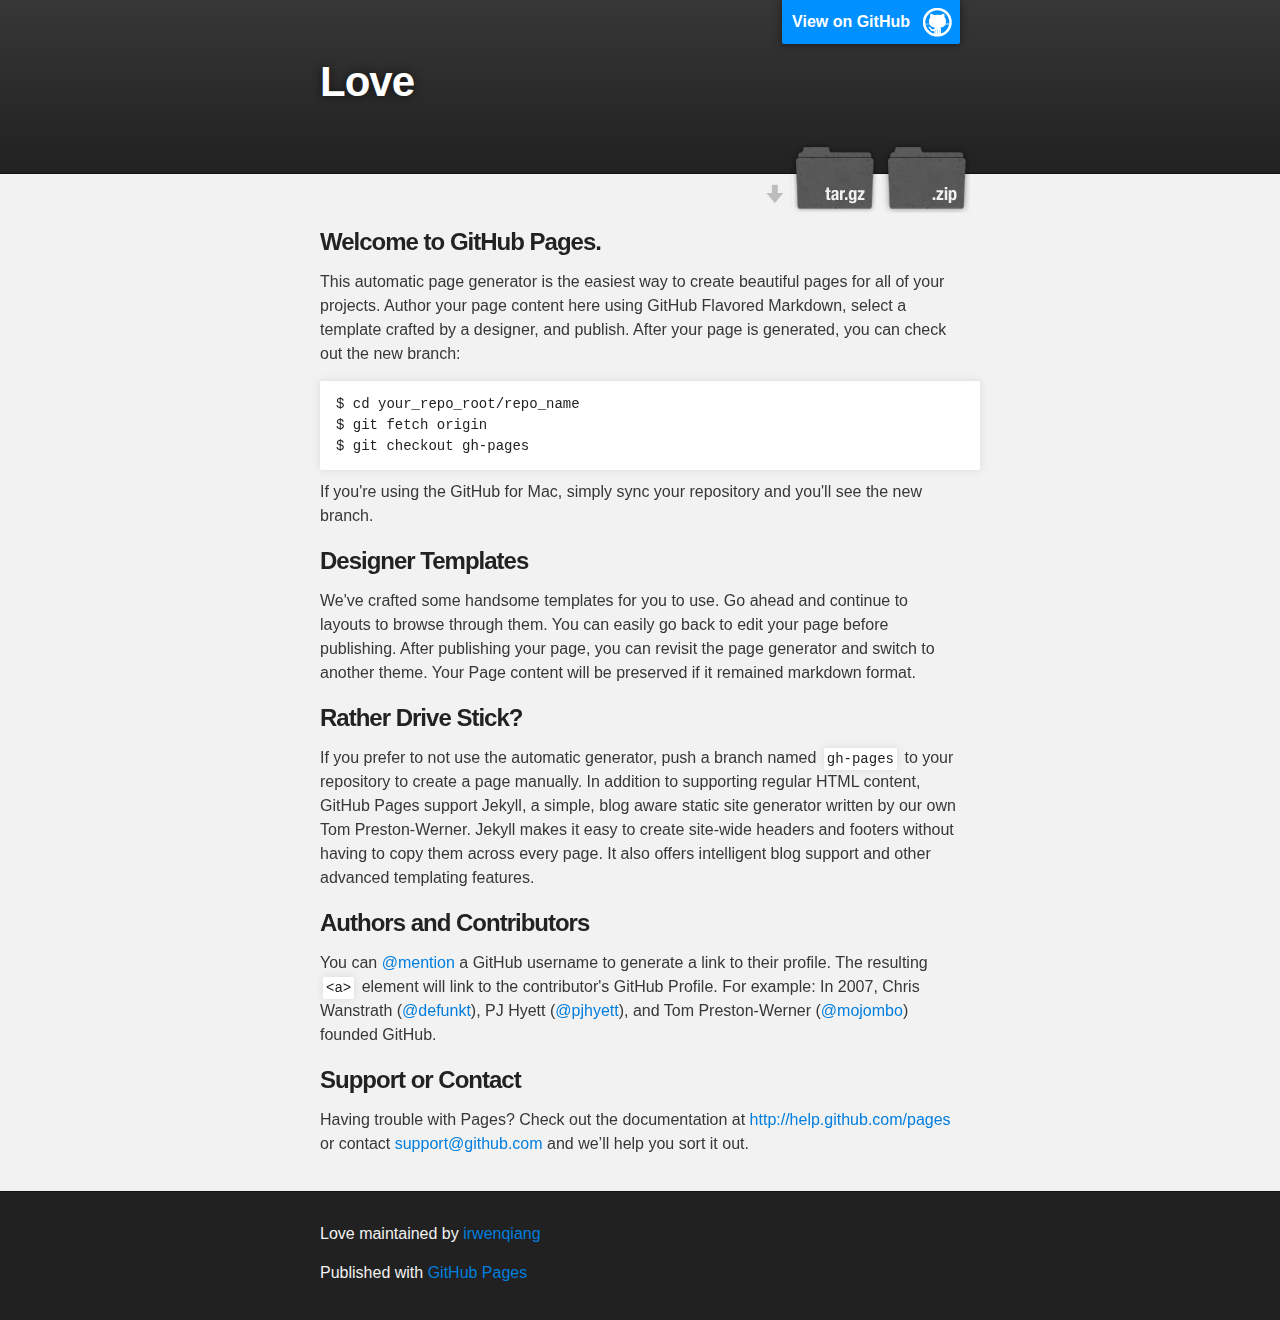
<file: index.html>
<!DOCTYPE html>
<html>

  <head>
    <meta charset='utf-8' />
    <meta http-equiv="X-UA-Compatible" content="chrome=1" />
    <meta name="description" content="Love : " />

    <link rel="stylesheet" type="text/css" media="screen" href="stylesheets/stylesheet.css">

    <title>Love</title>
  </head>

  <body>

    <!-- HEADER -->
    <div id="header_wrap" class="outer">
        <header class="inner">
          <a id="forkme_banner" href="https://github.com/irwenqiang/love">View on GitHub</a>

          <h1 id="project_title">Love</h1>
          <h2 id="project_tagline"></h2>

            <section id="downloads">
              <a class="zip_download_link" href="https://github.com/irwenqiang/love/zipball/master">Download this project as a .zip file</a>
              <a class="tar_download_link" href="https://github.com/irwenqiang/love/tarball/master">Download this project as a tar.gz file</a>
            </section>
        </header>
    </div>

    <!-- MAIN CONTENT -->
    <div id="main_content_wrap" class="outer">
      <section id="main_content" class="inner">
        <h3>Welcome to GitHub Pages.</h3>

<p>This automatic page generator is the easiest way to create beautiful pages for all of your projects. Author your page content here using GitHub Flavored Markdown, select a template crafted by a designer, and publish. After your page is generated, you can check out the new branch:</p>

<pre><code>$ cd your_repo_root/repo_name
$ git fetch origin
$ git checkout gh-pages
</code></pre>

<p>If you're using the GitHub for Mac, simply sync your repository and you'll see the new branch.</p>

<h3>Designer Templates</h3>

<p>We've crafted some handsome templates for you to use. Go ahead and continue to layouts to browse through them. You can easily go back to edit your page before publishing. After publishing your page, you can revisit the page generator and switch to another theme. Your Page content will be preserved if it remained markdown format.</p>

<h3>Rather Drive Stick?</h3>

<p>If you prefer to not use the automatic generator, push a branch named <code>gh-pages</code> to your repository to create a page manually. In addition to supporting regular HTML content, GitHub Pages support Jekyll, a simple, blog aware static site generator written by our own Tom Preston-Werner. Jekyll makes it easy to create site-wide headers and footers without having to copy them across every page. It also offers intelligent blog support and other advanced templating features.</p>

<h3>Authors and Contributors</h3>

<p>You can <a href="https://github.com/blog/821" class="user-mention">@mention</a> a GitHub username to generate a link to their profile. The resulting <code>&lt;a&gt;</code> element will link to the contributor's GitHub Profile. For example: In 2007, Chris Wanstrath (<a href="https://github.com/defunkt" class="user-mention">@defunkt</a>), PJ Hyett (<a href="https://github.com/pjhyett" class="user-mention">@pjhyett</a>), and Tom Preston-Werner (<a href="https://github.com/mojombo" class="user-mention">@mojombo</a>) founded GitHub.</p>

<h3>Support or Contact</h3>

<p>Having trouble with Pages? Check out the documentation at <a href="http://help.github.com/pages">http://help.github.com/pages</a> or contact <a href="mailto:support@github.com">support@github.com</a> and we’ll help you sort it out.</p>
      </section>
    </div>

    <!-- FOOTER  -->
    <div id="footer_wrap" class="outer">
      <footer class="inner">
        <p class="copyright">Love maintained by <a href="https://github.com/irwenqiang">irwenqiang</a></p>
        <p>Published with <a href="http://pages.github.com">GitHub Pages</a></p>
      </footer>
    </div>

    

  </body>
</html>
</file>
<file: stylesheets/stylesheet.css>
/*******************************************************************************
Slate Theme for Github Pages
by Jason Costello, @jsncostello
*******************************************************************************/

@import url(pygment_trac.css);

/*******************************************************************************
MeyerWeb Reset
*******************************************************************************/

html, body, div, span, applet, object, iframe,
h1, h2, h3, h4, h5, h6, p, blockquote, pre,
a, abbr, acronym, address, big, cite, code,
del, dfn, em, img, ins, kbd, q, s, samp,
small, strike, strong, sub, sup, tt, var,
b, u, i, center,
dl, dt, dd, ol, ul, li,
fieldset, form, label, legend,
table, caption, tbody, tfoot, thead, tr, th, td,
article, aside, canvas, details, embed,
figure, figcaption, footer, header, hgroup,
menu, nav, output, ruby, section, summary,
time, mark, audio, video {
  margin: 0;
  padding: 0;
  border: 0;
  font: inherit;
  vertical-align: baseline;
}

/* HTML5 display-role reset for older browsers */
article, aside, details, figcaption, figure,
footer, header, hgroup, menu, nav, section {
  display: block;
}

ol, ul {
  list-style: none;
}

blockquote, q {
}

table {
  border-collapse: collapse;
  border-spacing: 0;
}

a:focus {
  outline: none;
}

/*******************************************************************************
Theme Styles
*******************************************************************************/

body {
  box-sizing: border-box;
  color:#373737;
  background: #212121;
  font-size: 16px;
  font-family: 'Myriad Pro', Calibri, Helvetica, Arial, sans-serif;
  line-height: 1.5;
  -webkit-font-smoothing: antialiased;
}

h1, h2, h3, h4, h5, h6 {
  margin: 10px 0;
  font-weight: 700;
  color:#222222;
  font-family: 'Lucida Grande', 'Calibri', Helvetica, Arial, sans-serif;
  letter-spacing: -1px;
}

h1 {
  font-size: 36px;
  font-weight: 700;
}

h2 {
  padding-bottom: 10px;
  font-size: 32px;
  background: url('../images/bg_hr.png') repeat-x bottom;
}

h3 {
  font-size: 24px;
}

h4 {
  font-size: 21px;
}

h5 {
  font-size: 18px;
}

h6 {
  font-size: 16px;
}

p {
  margin: 10px 0 15px 0;
}

footer p {
  color: #f2f2f2;
}

a {
  text-decoration: none;
  color: #007edf;
  text-shadow: none;

  transition: color 0.5s ease;
  transition: text-shadow 0.5s ease;
  -webkit-transition: color 0.5s ease;
  -webkit-transition: text-shadow 0.5s ease;
  -moz-transition: color 0.5s ease;
  -moz-transition: text-shadow 0.5s ease;
  -o-transition: color 0.5s ease;
  -o-transition: text-shadow 0.5s ease;
  -ms-transition: color 0.5s ease;
  -ms-transition: text-shadow 0.5s ease;
}

#main_content a:hover {
  color: #0069ba;
  text-shadow: #0090ff 0px 0px 2px;
}

footer a:hover {
  color: #43adff;
  text-shadow: #0090ff 0px 0px 2px;
}

em {
  font-style: italic;
}

strong {
  font-weight: bold;
}

img {
  position: relative;
  margin: 0 auto;
  max-width: 739px;
  padding: 5px;
  margin: 10px 0 10px 0;
  border: 1px solid #ebebeb;

  box-shadow: 0 0 5px #ebebeb;
  -webkit-box-shadow: 0 0 5px #ebebeb;
  -moz-box-shadow: 0 0 5px #ebebeb;
  -o-box-shadow: 0 0 5px #ebebeb;
  -ms-box-shadow: 0 0 5px #ebebeb;
}

pre, code {
  width: 100%;
  color: #222;
  background-color: #fff;

  font-family: Monaco, "Bitstream Vera Sans Mono", "Lucida Console", Terminal, monospace;
  font-size: 14px;

  border-radius: 2px;
  -moz-border-radius: 2px;
  -webkit-border-radius: 2px;



}

pre {
  width: 100%;
  padding: 10px;
  box-shadow: 0 0 10px rgba(0,0,0,.1);
  overflow: auto;
}

code {
  padding: 3px;
  margin: 0 3px;
  box-shadow: 0 0 10px rgba(0,0,0,.1);
}

pre code {
  display: block;
  box-shadow: none;
}

blockquote {
  color: #666;
  margin-bottom: 20px;
  padding: 0 0 0 20px;
  border-left: 3px solid #bbb;
}

ul, ol, dl {
  margin-bottom: 15px
}

ul li {
  list-style: inside;
  padding-left: 20px;
}

ol li {
  list-style: decimal inside;
  padding-left: 20px;
}

dl dt {
  font-weight: bold;
}

dl dd {
  padding-left: 20px;
  font-style: italic;
}

dl p {
  padding-left: 20px;
  font-style: italic;
}

hr {
  height: 1px;
  margin-bottom: 5px;
  border: none;
  background: url('../images/bg_hr.png') repeat-x center;
}

table {
  border: 1px solid #373737;
  margin-bottom: 20px;
  text-align: left;
 }

th {
  font-family: 'Lucida Grande', 'Helvetica Neue', Helvetica, Arial, sans-serif;
  padding: 10px;
  background: #373737;
  color: #fff;
 }

td {
  padding: 10px;
  border: 1px solid #373737;
 }

form {
  background: #f2f2f2;
  padding: 20px;
}

img {
  width: 100%;
  max-width: 100%;
}

/*******************************************************************************
Full-Width Styles
*******************************************************************************/

.outer {
  width: 100%;
}

.inner {
  position: relative;
  max-width: 640px;
  padding: 20px 10px;
  margin: 0 auto;
}

#forkme_banner {
  display: block;
  position: absolute;
  top:0;
  right: 10px;
  z-index: 10;
  padding: 10px 50px 10px 10px;
  color: #fff;
  background: url('../images/blacktocat.png') #0090ff no-repeat 95% 50%;
  font-weight: 700;
  box-shadow: 0 0 10px rgba(0,0,0,.5);
  border-bottom-left-radius: 2px;
  border-bottom-right-radius: 2px;
}

#header_wrap {
  background: #212121;
  background: -moz-linear-gradient(top, #373737, #212121);
  background: -webkit-linear-gradient(top, #373737, #212121);
  background: -ms-linear-gradient(top, #373737, #212121);
  background: -o-linear-gradient(top, #373737, #212121);
  background: linear-gradient(top, #373737, #212121);
}

#header_wrap .inner {
  padding: 50px 10px 30px 10px;
}

#project_title {
  margin: 0;
  color: #fff;
  font-size: 42px;
  font-weight: 700;
  text-shadow: #111 0px 0px 10px;
}

#project_tagline {
  color: #fff;
  font-size: 24px;
  font-weight: 300;
  background: none;
  text-shadow: #111 0px 0px 10px;
}

#downloads {
  position: absolute;
  width: 210px;
  z-index: 10;
  bottom: -40px;
  right: 0;
  height: 70px;
  background: url('../images/icon_download.png') no-repeat 0% 90%;
}

.zip_download_link {
  display: block;
  float: right;
  width: 90px;
  height:70px;
  text-indent: -5000px;
  overflow: hidden;
  background: url(../images/sprite_download.png) no-repeat bottom left;
}

.tar_download_link {
  display: block;
  float: right;
  width: 90px;
  height:70px;
  text-indent: -5000px;
  overflow: hidden;
  background: url(../images/sprite_download.png) no-repeat bottom right;
  margin-left: 10px;
}

.zip_download_link:hover {
  background: url(../images/sprite_download.png) no-repeat top left;
}

.tar_download_link:hover {
  background: url(../images/sprite_download.png) no-repeat top right;
}

#main_content_wrap {
  background: #f2f2f2;
  border-top: 1px solid #111;
  border-bottom: 1px solid #111;
}

#main_content {
  padding-top: 40px;
}

#footer_wrap {
  background: #212121;
}



/*******************************************************************************
Small Device Styles
*******************************************************************************/

@media screen and (max-width: 480px) {
  body {
    font-size:14px;
  }

  #downloads {
    display: none;
  }

  .inner {
    min-width: 320px;
    max-width: 480px;
  }

  #project_title {
  font-size: 32px;
  }

  h1 {
    font-size: 28px;
  }

  h2 {
    font-size: 24px;
  }

  h3 {
    font-size: 21px;
  }

  h4 {
    font-size: 18px;
  }

  h5 {
    font-size: 14px;
  }

  h6 {
    font-size: 12px;
  }

  code, pre {
    min-width: 320px;
    max-width: 480px;
    font-size: 11px;
  }

}
</file>
